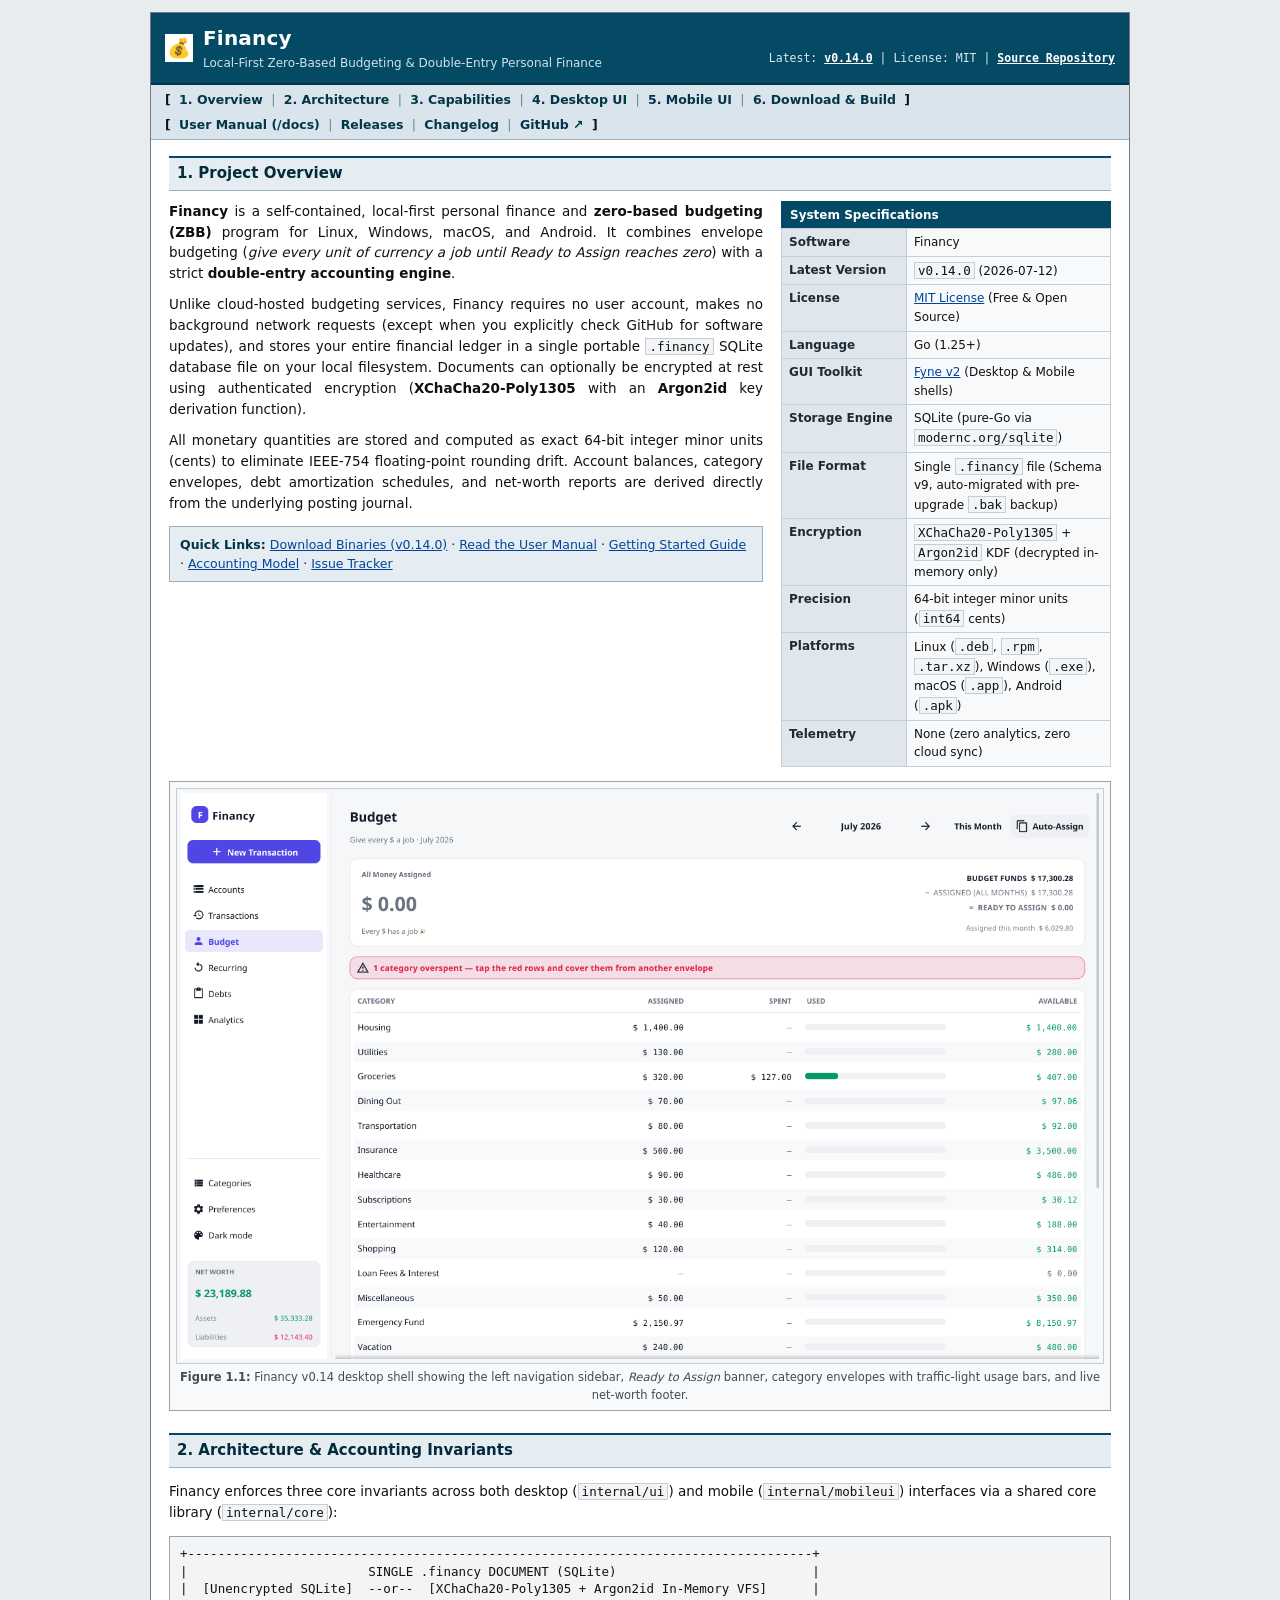
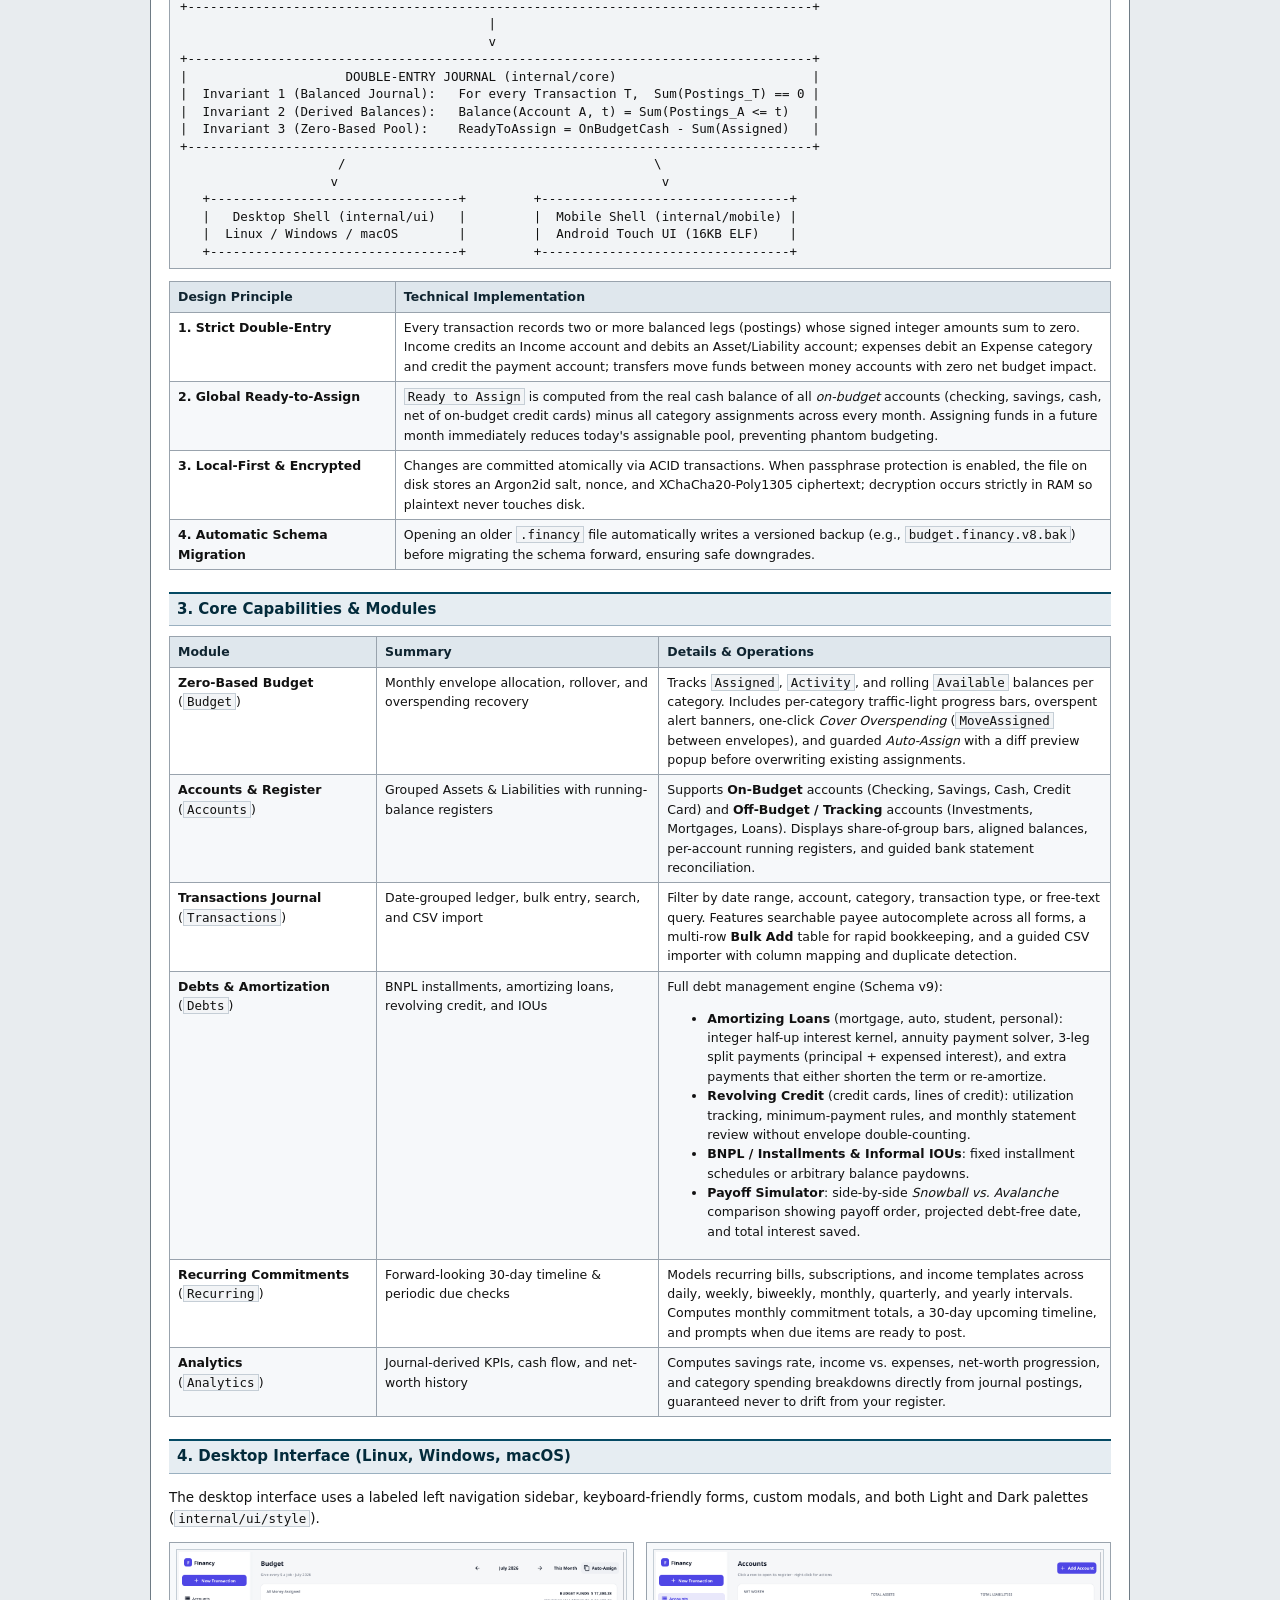
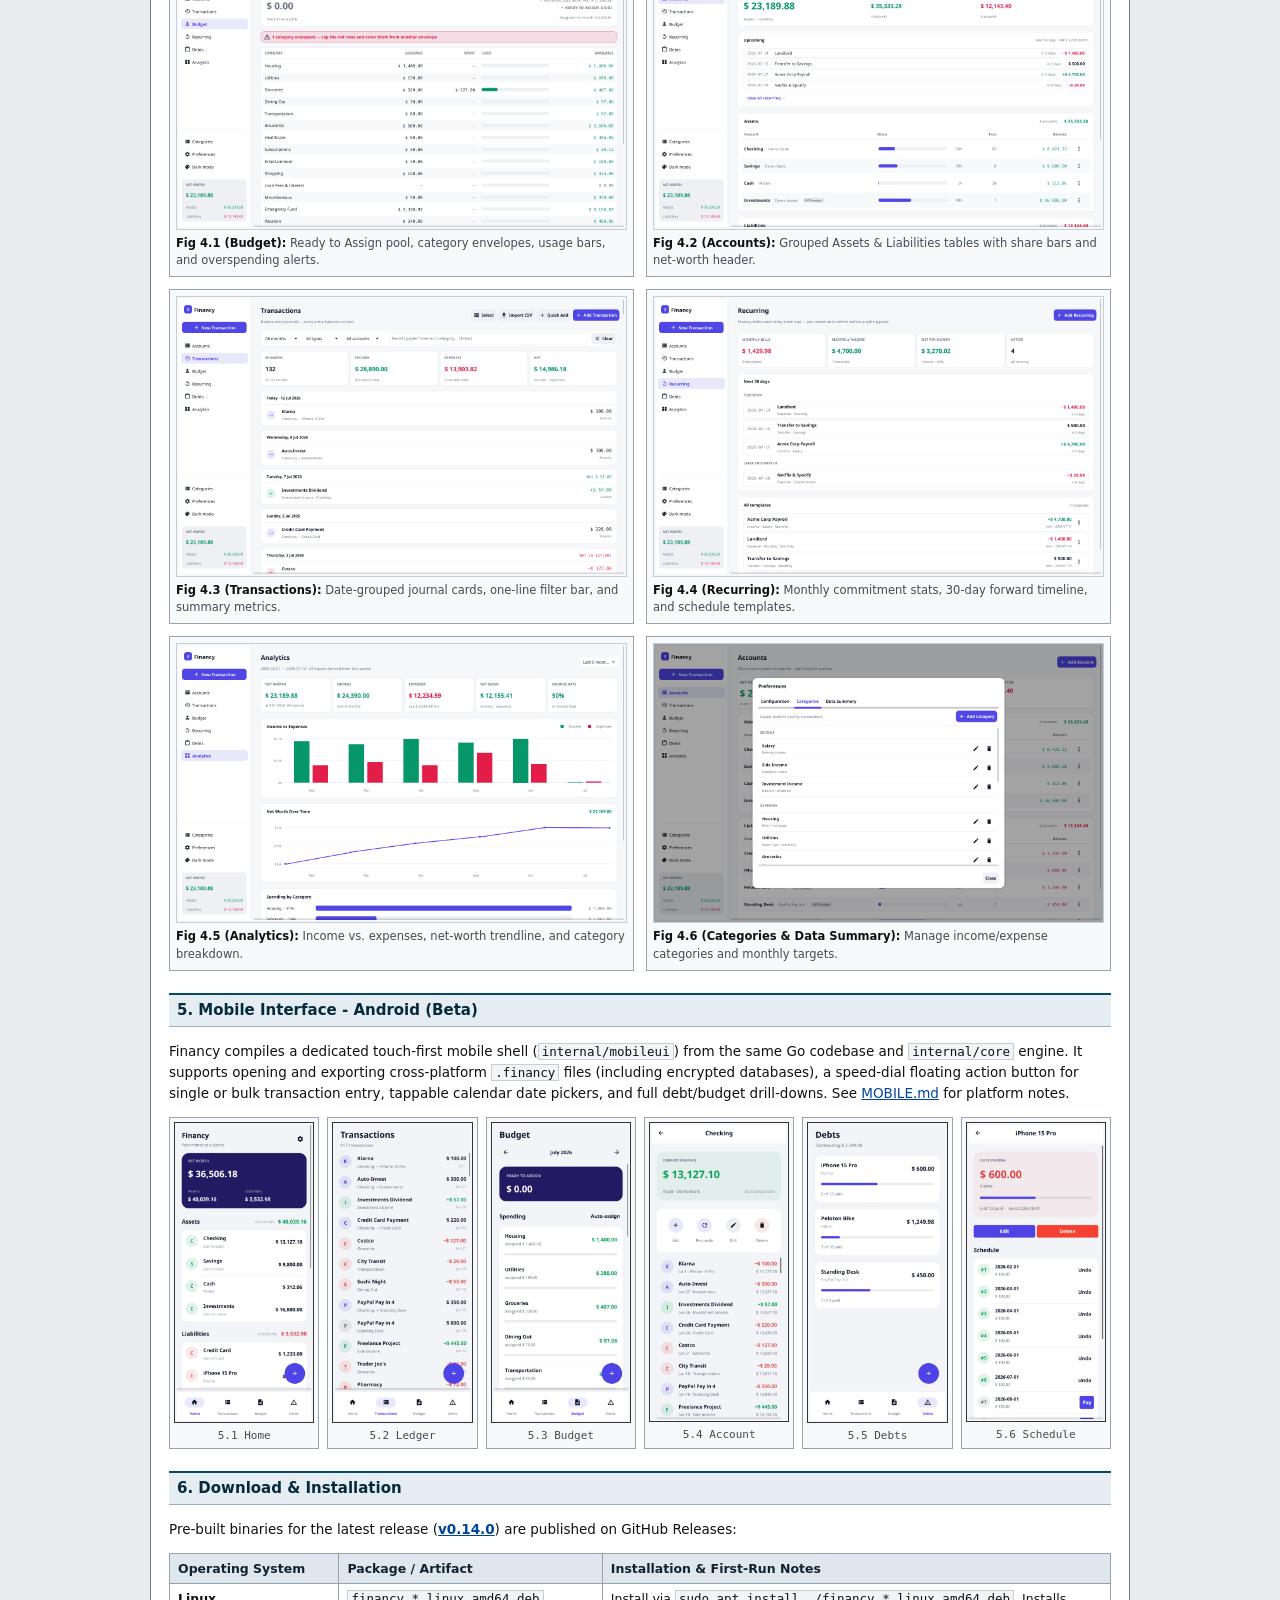
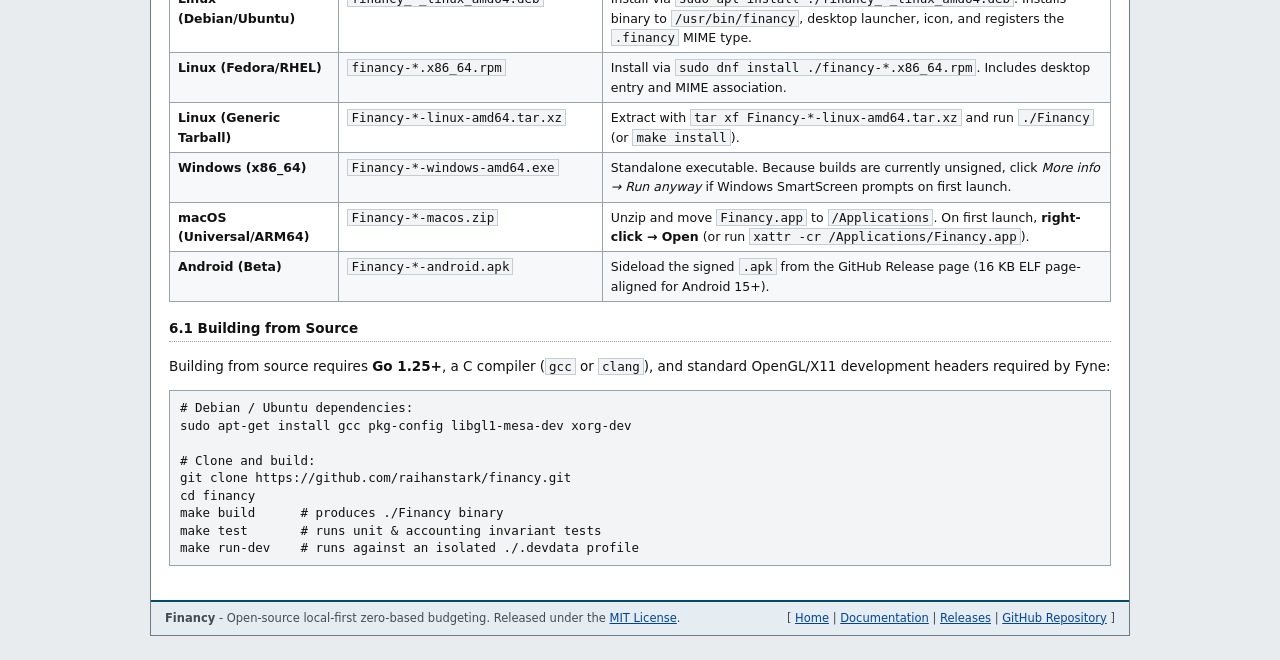
<file: site/index.html>
<!DOCTYPE html>
<html lang="en">
<head>
  <meta charset="UTF-8" />
  <meta name="viewport" content="width=device-width, initial-scale=1.0" />
  <title>Financy - Local-First Zero-Based Budgeting &amp; Double-Entry Accounting</title>
  <meta name="description" content="Financy is a free, open-source, local-first zero-based budgeting (ZBB) application for desktop and Android backed by strict double-entry accounting and a single SQLite file with optional XChaCha20-Poly1305 encryption." />

  <meta property="og:title" content="Financy - Local-First Zero-Based Budgeting" />
  <meta property="og:description" content="Open-source zero-based budgeting backed by double-entry accounting. Single SQLite file, optional XChaCha20-Poly1305 encryption, no cloud, MIT licensed." />
  <meta property="og:type" content="website" />
  <meta property="og:image" content="screenshots/budget.png" />

  <link rel="icon" type="image/png" href="icon.png" />
  <link rel="stylesheet" href="style.css" />
</head>
<body>
  <div class="page">

    <!-- Top Project Banner -->
    <header class="banner">
      <div class="banner-title">
        <img class="banner-logo" src="icon.png" alt="Financy icon" width="28" height="28" />
        <div>
          <h1><a href="./">Financy</a></h1>
          <div class="banner-tagline">Local-First Zero-Based Budgeting &amp; Double-Entry Personal Finance</div>
        </div>
      </div>
      <div class="banner-meta">
        Latest: <a href="https://github.com/raihanstark/financy/releases/latest">v0.14.0</a> |
        License: MIT |
        <a href="https://github.com/raihanstark/financy">Source Repository</a>
      </div>
    </header>

    <!-- Dense Utilitarian Navigation Bar -->
    <nav class="navbar" aria-label="Primary navigation">
      <div>
        [ <a href="#overview">1. Overview</a>
        <span class="nav-sep">|</span>
        <a href="#architecture">2. Architecture</a>
        <span class="nav-sep">|</span>
        <a href="#features">3. Capabilities</a>
        <span class="nav-sep">|</span>
        <a href="#screenshots">4. Desktop UI</a>
        <span class="nav-sep">|</span>
        <a href="#mobile">5. Mobile UI</a>
        <span class="nav-sep">|</span>
        <a href="#download">6. Download &amp; Build</a> ]
      </div>
      <div>
        [ <a href="docs/">User Manual (/docs)</a>
        <span class="nav-sep">|</span>
        <a href="https://github.com/raihanstark/financy/releases/latest">Releases</a>
        <span class="nav-sep">|</span>
        <a href="https://github.com/raihanstark/financy/blob/main/CHANGELOG.md">Changelog</a>
        <span class="nav-sep">|</span>
        <a href="https://github.com/raihanstark/financy">GitHub ↗</a> ]
      </div>
    </nav>

    <main class="content">

      <!-- 1. Overview & Technical Fact Sheet -->
      <section id="overview">
        <h2 class="sec-head" style="margin-top: 0;">1. Project Overview</h2>

        <div class="intro-layout">
          <div class="abstract">
            <p>
              <strong>Financy</strong> is a self-contained, local-first personal finance and
              <strong>zero-based budgeting (ZBB)</strong> program for Linux, Windows, macOS,
              and Android. It combines envelope budgeting (<em>give every unit of currency a job
              until Ready to Assign reaches zero</em>) with a strict <strong>double-entry
              accounting engine</strong>.
            </p>
            <p>
              Unlike cloud-hosted budgeting services, Financy requires no user account,
              makes no background network requests (except when you explicitly check GitHub
              for software updates), and stores your entire financial ledger in a single
              portable <code>.financy</code> SQLite database file on your local filesystem.
              Documents can optionally be encrypted at rest using authenticated encryption
              (<strong>XChaCha20-Poly1305</strong> with an <strong>Argon2id</strong> key derivation function).
            </p>
            <p>
              All monetary quantities are stored and computed as exact 64-bit integer minor
              units (cents) to eliminate IEEE-754 floating-point rounding drift. Account
              balances, category envelopes, debt amortization schedules, and net-worth reports
              are derived directly from the underlying posting journal.
            </p>

            <div class="quick-links">
              <strong>Quick Links:</strong>
              <a href="https://github.com/raihanstark/financy/releases/latest">Download Binaries (v0.14.0)</a> ·
              <a href="docs/">Read the User Manual</a> ·
              <a href="docs/introduction/getting-started/">Getting Started Guide</a> ·
              <a href="docs/introduction/concepts/">Accounting Model</a> ·
              <a href="https://github.com/raihanstark/financy/issues">Issue Tracker</a>
            </div>
          </div>

          <aside>
            <table class="factsheet">
              <caption>System Specifications</caption>
              <tbody>
                <tr>
                  <th>Software</th>
                  <td>Financy</td>
                </tr>
                <tr>
                  <th>Latest Version</th>
                  <td><code>v0.14.0</code> (2026-07-12)</td>
                </tr>
                <tr>
                  <th>License</th>
                  <td><a href="https://github.com/raihanstark/financy/blob/main/LICENSE">MIT License</a> (Free &amp; Open Source)</td>
                </tr>
                <tr>
                  <th>Language</th>
                  <td>Go (1.25+)</td>
                </tr>
                <tr>
                  <th>GUI Toolkit</th>
                  <td><a href="https://fyne.io">Fyne v2</a> (Desktop &amp; Mobile shells)</td>
                </tr>
                <tr>
                  <th>Storage Engine</th>
                  <td>SQLite (pure-Go via <code>modernc.org/sqlite</code>)</td>
                </tr>
                <tr>
                  <th>File Format</th>
                  <td>Single <code>.financy</code> file (Schema v9, auto-migrated with pre-upgrade <code>.bak</code> backup)</td>
                </tr>
                <tr>
                  <th>Encryption</th>
                  <td><code>XChaCha20-Poly1305</code> + <code>Argon2id</code> KDF (decrypted in-memory only)</td>
                </tr>
                <tr>
                  <th>Precision</th>
                  <td>64-bit integer minor units (<code>int64</code> cents)</td>
                </tr>
                <tr>
                  <th>Platforms</th>
                  <td>Linux (<code>.deb</code>, <code>.rpm</code>, <code>.tar.xz</code>), Windows (<code>.exe</code>), macOS (<code>.app</code>), Android (<code>.apk</code>)</td>
                </tr>
                <tr>
                  <th>Telemetry</th>
                  <td>None (zero analytics, zero cloud sync)</td>
                </tr>
              </tbody>
            </table>
          </aside>
        </div>

        <div class="hero-fig">
          <img src="screenshots/budget.png" alt="Financy desktop zero-based budget view" width="1100" />
          <div class="fig-cap">
            <strong>Figure 1.1:</strong> Financy v0.14 desktop shell showing the left navigation sidebar,
            <em>Ready to Assign</em> banner, category envelopes with traffic-light usage bars, and live net-worth footer.
          </div>
        </div>
      </section>

      <!-- 2. System Architecture & Accounting Guarantees -->
      <section id="architecture">
        <h2 class="sec-head">2. Architecture &amp; Accounting Invariants</h2>
        <p>
          Financy enforces three core invariants across both desktop (<code>internal/ui</code>)
          and mobile (<code>internal/mobileui</code>) interfaces via a shared core library
          (<code>internal/core</code>):
        </p>

<pre><code>+-----------------------------------------------------------------------------------+
|                        SINGLE .financy DOCUMENT (SQLite)                          |
|  [Unencrypted SQLite]  --or--  [XChaCha20-Poly1305 + Argon2id In-Memory VFS]      |
+-----------------------------------------------------------------------------------+
                                         |
                                         v
+-----------------------------------------------------------------------------------+
|                     DOUBLE-ENTRY JOURNAL (internal/core)                          |
|  Invariant 1 (Balanced Journal):   For every Transaction T,  Sum(Postings_T) == 0 |
|  Invariant 2 (Derived Balances):   Balance(Account A, t) = Sum(Postings_A &lt;= t)   |
|  Invariant 3 (Zero-Based Pool):    ReadyToAssign = OnBudgetCash - Sum(Assigned)   |
+-----------------------------------------------------------------------------------+
                     /                                         \
                    v                                           v
   +---------------------------------+         +---------------------------------+
   |   Desktop Shell (internal/ui)   |         |  Mobile Shell (internal/mobile) |
   |  Linux / Windows / macOS        |         |  Android Touch UI (16KB ELF)    |
   +---------------------------------+         +---------------------------------+</code></pre>

        <table class="datatable">
          <thead>
            <tr>
              <th style="width: 24%;">Design Principle</th>
              <th>Technical Implementation</th>
            </tr>
          </thead>
          <tbody>
            <tr>
              <td><strong>1. Strict Double-Entry</strong></td>
              <td>
                Every transaction records two or more balanced legs (postings) whose signed integer amounts sum to zero.
                Income credits an Income account and debits an Asset/Liability account; expenses debit an Expense
                category and credit the payment account; transfers move funds between money accounts with zero net budget impact.
              </td>
            </tr>
            <tr>
              <td><strong>2. Global Ready-to-Assign</strong></td>
              <td>
                <code>Ready to Assign</code> is computed from the real cash balance of all <em>on-budget</em> accounts
                (checking, savings, cash, net of on-budget credit cards) minus all category assignments across every month.
                Assigning funds in a future month immediately reduces today's assignable pool, preventing phantom budgeting.
              </td>
            </tr>
            <tr>
              <td><strong>3. Local-First &amp; Encrypted</strong></td>
              <td>
                Changes are committed atomically via ACID transactions. When passphrase protection is enabled,
                the file on disk stores an Argon2id salt, nonce, and XChaCha20-Poly1305 ciphertext; decryption occurs
                strictly in RAM so plaintext never touches disk.
              </td>
            </tr>
            <tr>
              <td><strong>4. Automatic Schema Migration</strong></td>
              <td>
                Opening an older <code>.financy</code> file automatically writes a versioned backup
                (e.g., <code>budget.financy.v8.bak</code>) before migrating the schema forward, ensuring safe downgrades.
              </td>
            </tr>
          </tbody>
        </table>
      </section>

      <!-- 3. Core Capabilities -->
      <section id="features">
        <h2 class="sec-head">3. Core Capabilities &amp; Modules</h2>

        <table class="datatable">
          <thead>
            <tr>
              <th style="width: 22%;">Module</th>
              <th style="width: 30%;">Summary</th>
              <th>Details &amp; Operations</th>
            </tr>
          </thead>
          <tbody>
            <tr>
              <td><strong>Zero-Based Budget</strong><br />(<code>Budget</code>)</td>
              <td>Monthly envelope allocation, rollover, and overspending recovery</td>
              <td>
                Tracks <code>Assigned</code>, <code>Activity</code>, and rolling <code>Available</code> balances per category.
                Includes per-category traffic-light progress bars, overspent alert banners, one-click
                <em>Cover Overspending</em> (<code>MoveAssigned</code> between envelopes), and guarded <em>Auto-Assign</em>
                with a diff preview popup before overwriting existing assignments.
              </td>
            </tr>
            <tr>
              <td><strong>Accounts &amp; Register</strong><br />(<code>Accounts</code>)</td>
              <td>Grouped Assets &amp; Liabilities with running-balance registers</td>
              <td>
                Supports <strong>On-Budget</strong> accounts (Checking, Savings, Cash, Credit Card) and
                <strong>Off-Budget / Tracking</strong> accounts (Investments, Mortgages, Loans). Displays share-of-group
                bars, aligned balances, per-account running registers, and guided bank statement reconciliation.
              </td>
            </tr>
            <tr>
              <td><strong>Transactions Journal</strong><br />(<code>Transactions</code>)</td>
              <td>Date-grouped ledger, bulk entry, search, and CSV import</td>
              <td>
                Filter by date range, account, category, transaction type, or free-text query. Features searchable
                payee autocomplete across all forms, a multi-row <strong>Bulk Add</strong> table for rapid bookkeeping,
                and a guided CSV importer with column mapping and duplicate detection.
              </td>
            </tr>
            <tr>
              <td><strong>Debts &amp; Amortization</strong><br />(<code>Debts</code>)</td>
              <td>BNPL installments, amortizing loans, revolving credit, and IOUs</td>
              <td>
                Full debt management engine (Schema v9):
                <ul>
                  <li><strong>Amortizing Loans</strong> (mortgage, auto, student, personal): integer half-up interest kernel, annuity payment solver, 3-leg split payments (principal + expensed interest), and extra payments that either shorten the term or re-amortize.</li>
                  <li><strong>Revolving Credit</strong> (credit cards, lines of credit): utilization tracking, minimum-payment rules, and monthly statement review without envelope double-counting.</li>
                  <li><strong>BNPL / Installments &amp; Informal IOUs</strong>: fixed installment schedules or arbitrary balance paydowns.</li>
                  <li><strong>Payoff Simulator</strong>: side-by-side <em>Snowball vs. Avalanche</em> comparison showing payoff order, projected debt-free date, and total interest saved.</li>
                </ul>
              </td>
            </tr>
            <tr>
              <td><strong>Recurring Commitments</strong><br />(<code>Recurring</code>)</td>
              <td>Forward-looking 30-day timeline &amp; periodic due checks</td>
              <td>
                Models recurring bills, subscriptions, and income templates across daily, weekly, biweekly, monthly,
                quarterly, and yearly intervals. Computes monthly commitment totals, a 30-day upcoming timeline,
                and prompts when due items are ready to post.
              </td>
            </tr>
            <tr>
              <td><strong>Analytics</strong><br />(<code>Analytics</code>)</td>
              <td>Journal-derived KPIs, cash flow, and net-worth history</td>
              <td>
                Computes savings rate, income vs. expenses, net-worth progression, and category spending breakdowns
                directly from journal postings, guaranteed never to drift from your register.
              </td>
            </tr>
          </tbody>
        </table>
      </section>

      <!-- 4. Desktop User Interface Screenshots -->
      <section id="screenshots">
        <h2 class="sec-head">4. Desktop Interface (Linux, Windows, macOS)</h2>
        <p>
          The desktop interface uses a labeled left navigation sidebar, keyboard-friendly forms, custom modals,
          and both Light and Dark palettes (<code>internal/ui/style</code>).
        </p>

        <div class="fig-grid">
          <figure class="fig-box">
            <a href="screenshots/budget.png"><img src="screenshots/budget.png" alt="Desktop Budget screen" loading="lazy" /></a>
            <figcaption><strong>Fig 4.1 (Budget):</strong> Ready to Assign pool, category envelopes, usage bars, and overspending alerts.</figcaption>
          </figure>
          <figure class="fig-box">
            <a href="screenshots/accounts.png"><img src="screenshots/accounts.png" alt="Desktop Accounts screen" loading="lazy" /></a>
            <figcaption><strong>Fig 4.2 (Accounts):</strong> Grouped Assets &amp; Liabilities tables with share bars and net-worth header.</figcaption>
          </figure>
          <figure class="fig-box">
            <a href="screenshots/transactions.png"><img src="screenshots/transactions.png" alt="Desktop Transactions screen" loading="lazy" /></a>
            <figcaption><strong>Fig 4.3 (Transactions):</strong> Date-grouped journal cards, one-line filter bar, and summary metrics.</figcaption>
          </figure>
          <figure class="fig-box">
            <a href="screenshots/recurring.png"><img src="screenshots/recurring.png" alt="Desktop Recurring screen" loading="lazy" /></a>
            <figcaption><strong>Fig 4.4 (Recurring):</strong> Monthly commitment stats, 30-day forward timeline, and schedule templates.</figcaption>
          </figure>
          <figure class="fig-box">
            <a href="screenshots/analytics.png"><img src="screenshots/analytics.png" alt="Desktop Analytics screen" loading="lazy" /></a>
            <figcaption><strong>Fig 4.5 (Analytics):</strong> Income vs. expenses, net-worth trendline, and category breakdown.</figcaption>
          </figure>
          <figure class="fig-box">
            <a href="screenshots/categories.png"><img src="screenshots/categories.png" alt="Desktop Categories screen" loading="lazy" /></a>
            <figcaption><strong>Fig 4.6 (Categories &amp; Data Summary):</strong> Manage income/expense categories and monthly targets.</figcaption>
          </figure>
        </div>
      </section>

      <!-- 5. Mobile User Interface (Android) -->
      <section id="mobile">
        <h2 class="sec-head">5. Mobile Interface - Android (Beta)</h2>
        <p>
          Financy compiles a dedicated touch-first mobile shell (<code>internal/mobileui</code>) from the same Go
          codebase and <code>internal/core</code> engine. It supports opening and exporting cross-platform
          <code>.financy</code> files (including encrypted databases), a speed-dial floating action button for single
          or bulk transaction entry, tappable calendar date pickers, and full debt/budget drill-downs.
          See <a href="https://github.com/raihanstark/financy/blob/main/MOBILE.md">MOBILE.md</a> for platform notes.
        </p>

        <div class="mobile-grid">
          <figure class="mobile-box">
            <a href="screenshots/mobile/home.png"><img src="screenshots/mobile/home.png" alt="Mobile Home screen" loading="lazy" /></a>
            <figcaption>5.1 Home</figcaption>
          </figure>
          <figure class="mobile-box">
            <a href="screenshots/mobile/transactions.png"><img src="screenshots/mobile/transactions.png" alt="Mobile Transactions screen" loading="lazy" /></a>
            <figcaption>5.2 Ledger</figcaption>
          </figure>
          <figure class="mobile-box">
            <a href="screenshots/mobile/budget.png"><img src="screenshots/mobile/budget.png" alt="Mobile Budget screen" loading="lazy" /></a>
            <figcaption>5.3 Budget</figcaption>
          </figure>
          <figure class="mobile-box">
            <a href="screenshots/mobile/account.png"><img src="screenshots/mobile/account.png" alt="Mobile Account register" loading="lazy" /></a>
            <figcaption>5.4 Account</figcaption>
          </figure>
          <figure class="mobile-box">
            <a href="screenshots/mobile/debts.png"><img src="screenshots/mobile/debts.png" alt="Mobile Debts overview" loading="lazy" /></a>
            <figcaption>5.5 Debts</figcaption>
          </figure>
          <figure class="mobile-box">
            <a href="screenshots/mobile/debt.png"><img src="screenshots/mobile/debt.png" alt="Mobile Debt detail" loading="lazy" /></a>
            <figcaption>5.6 Schedule</figcaption>
          </figure>
        </div>
      </section>

      <!-- 6. Download, Packages & Building from Source -->
      <section id="download">
        <h2 class="sec-head">6. Download &amp; Installation</h2>
        <p>
          Pre-built binaries for the latest release (<a href="https://github.com/raihanstark/financy/releases/latest"><strong>v0.14.0</strong></a>)
          are published on GitHub Releases:
        </p>

        <table class="datatable">
          <thead>
            <tr>
              <th style="width: 18%;">Operating System</th>
              <th style="width: 28%;">Package / Artifact</th>
              <th>Installation &amp; First-Run Notes</th>
            </tr>
          </thead>
          <tbody>
            <tr>
              <td><strong>Linux (Debian/Ubuntu)</strong></td>
              <td><code>financy_*_linux_amd64.deb</code></td>
              <td>
                Install via <code>sudo apt install ./financy_*_linux_amd64.deb</code>. Installs binary to
                <code>/usr/bin/financy</code>, desktop launcher, icon, and registers the <code>.financy</code> MIME type.
              </td>
            </tr>
            <tr>
              <td><strong>Linux (Fedora/RHEL)</strong></td>
              <td><code>financy-*.x86_64.rpm</code></td>
              <td>
                Install via <code>sudo dnf install ./financy-*.x86_64.rpm</code>. Includes desktop entry and MIME association.
              </td>
            </tr>
            <tr>
              <td><strong>Linux (Generic Tarball)</strong></td>
              <td><code>Financy-*-linux-amd64.tar.xz</code></td>
              <td>
                Extract with <code>tar xf Financy-*-linux-amd64.tar.xz</code> and run <code>./Financy</code> (or <code>make install</code>).
              </td>
            </tr>
            <tr>
              <td><strong>Windows (x86_64)</strong></td>
              <td><code>Financy-*-windows-amd64.exe</code></td>
              <td>
                Standalone executable. Because builds are currently unsigned, click
                <em>More info &rarr; Run anyway</em> if Windows SmartScreen prompts on first launch.
              </td>
            </tr>
            <tr>
              <td><strong>macOS (Universal/ARM64)</strong></td>
              <td><code>Financy-*-macos.zip</code></td>
              <td>
                Unzip and move <code>Financy.app</code> to <code>/Applications</code>. On first launch,
                <strong>right-click &rarr; Open</strong> (or run <code>xattr -cr /Applications/Financy.app</code>).
              </td>
            </tr>
            <tr>
              <td><strong>Android (Beta)</strong></td>
              <td><code>Financy-*-android.apk</code></td>
              <td>
                Sideload the signed <code>.apk</code> from the GitHub Release page (16 KB ELF page-aligned for Android 15+).
              </td>
            </tr>
          </tbody>
        </table>

        <h3 class="sub-head">6.1 Building from Source</h3>
        <p>
          Building from source requires <strong>Go 1.25+</strong>, a C compiler (<code>gcc</code> or <code>clang</code>),
          and standard OpenGL/X11 development headers required by Fyne:
        </p>

<pre><code># Debian / Ubuntu dependencies:
sudo apt-get install gcc pkg-config libgl1-mesa-dev xorg-dev

# Clone and build:
git clone https://github.com/raihanstark/financy.git
cd financy
make build      # produces ./Financy binary
make test       # runs unit &amp; accounting invariant tests
make run-dev    # runs against an isolated ./.devdata profile</code></pre>
      </section>

    </main>

    <!-- Classic Footer -->
    <footer class="footer">
      <div>
        <strong>Financy</strong> - Open-source local-first zero-based budgeting.
        Released under the <a href="https://github.com/raihanstark/financy/blob/main/LICENSE">MIT License</a>.
      </div>
      <div>
        [ <a href="./">Home</a>
        | <a href="docs/">Documentation</a>
        | <a href="https://github.com/raihanstark/financy/releases">Releases</a>
        | <a href="https://github.com/raihanstark/financy">GitHub Repository</a> ]
      </div>
    </footer>

  </div>
</body>
</html>
</file>
<file: site/style.css>
/* ==========================================================================
   Financy - Classic Open Source Project Stylesheet (SQLite / OpenBSD / Lua)
   Pure utilitarian HTML & CSS. No frameworks, no webfont bloat, no fluff.
   ========================================================================== */

:root {
  --page-bg:      #e8ecef;
  --doc-bg:       #ffffff;
  --banner-bg:    #044a64;
  --banner-dark:  #033549;
  --subbar-bg:    #d9e4ec;
  --subbar-bdr:   #9ab0c0;
  --sec-bg:       #e6edf2;
  --sec-bdr:      #044a64;
  --tbl-hdr:      #dfe7ed;
  --tbl-alt:      #f6f8fa;
  --box-bg:       #f7f9fb;
  --code-bg:      #f2f4f6;
  --border:       #99a3ad;
  --border-light: #c5ced6;
  --text:         #111111;
  --text-dim:     #444b52;
  --link:         #004499;
  --link-visited: #4a2c6b;
  --link-hover:   #002266;
  --ok:           #0b6623;
  --warn-bg:      #fffbe6;
  --warn-bdr:     #c9a227;
}

* {
  box-sizing: border-box;
}

html, body {
  margin: 0;
  padding: 0;
  background-color: var(--page-bg);
  color: var(--text);
  font-family: Verdana, "DejaVu Sans", "Bitstream Vera Sans", Tahoma, Geneva, Arial, sans-serif;
  font-size: 13.5px;
  line-height: 1.55;
}

a:link {
  color: var(--link);
  text-decoration: underline;
}
a:visited {
  color: var(--link-visited);
}
a:hover, a:active {
  color: var(--link-hover);
  background-color: #e6eff7;
}

code, pre, tt, kbd, .mono {
  font-family: "DejaVu Sans Mono", "Liberation Mono", "Courier New", Courier, monospace;
  font-size: 12.5px;
}

code, tt {
  background-color: var(--code-bg);
  border: 1px solid var(--border-light);
  padding: 0 3px;
}

pre {
  background-color: var(--code-bg);
  border: 1px solid var(--border);
  padding: 8px 10px;
  overflow-x: auto;
  line-height: 1.4;
  margin: 8px 0 12px;
}
pre code {
  background: none;
  border: 0;
  padding: 0;
}

hr {
  border: 0;
  border-top: 1px solid var(--border);
  margin: 18px 0;
}

/* ---- Outer Page Container ---- */
.page {
  max-width: 980px;
  margin: 12px auto 24px;
  background-color: var(--doc-bg);
  border: 1px solid #6e7b85;
}

/* ---- Top Banner (SQLite / OpenBSD header bar) ---- */
.banner {
  background-color: var(--banner-bg);
  color: #ffffff;
  padding: 10px 14px;
  border-bottom: 2px solid var(--banner-dark);
  display: flex;
  justify-content: space-between;
  align-items: baseline;
  flex-wrap: wrap;
  gap: 8px;
}

.banner-title {
  display: flex;
  align-items: center;
  gap: 10px;
}

.banner-logo {
  width: 28px;
  height: 28px;
  border: 1px solid rgba(255, 255, 255, 0.5);
  background: #ffffff;
  vertical-align: middle;
}

.banner h1 {
  margin: 0;
  font-size: 20px;
  font-weight: bold;
  letter-spacing: 0.2px;
  color: #ffffff;
}

.banner h1 a {
  color: #ffffff;
  text-decoration: none;
}
.banner h1 a:hover {
  background: transparent;
  text-decoration: underline;
}

.banner-tagline {
  font-size: 12px;
  color: #d0e2ec;
  font-weight: normal;
}

.banner-meta {
  font-family: "DejaVu Sans Mono", "Courier New", monospace;
  font-size: 11.5px;
  color: #d9eaf2;
}
.banner-meta a {
  color: #ffffff;
  font-weight: bold;
}
.banner-meta a:hover {
  background: var(--banner-dark);
}

/* ---- Dense Utilitarian Navigation Bar ---- */
.navbar {
  background-color: var(--subbar-bg);
  border-bottom: 1px solid var(--subbar-bdr);
  padding: 5px 14px;
  font-size: 12.5px;
  font-weight: bold;
  display: flex;
  justify-content: space-between;
  flex-wrap: wrap;
  gap: 6px;
}

.navbar a:link,
.navbar a:visited {
  color: #033549;
  text-decoration: none;
  padding: 1px 4px;
}
.navbar a:hover {
  text-decoration: underline;
  background-color: #c2d4e2;
}
.nav-sep {
  color: #6c8294;
  font-weight: normal;
}

/* ---- Main Document Content ---- */
.content {
  padding: 16px 18px 22px;
}

/* ---- Overview Two-Column Split (Abstract + Fact Sheet) ---- */
.intro-layout {
  display: grid;
  grid-template-columns: 1fr 330px;
  gap: 18px;
  align-items: start;
}

.abstract p {
  margin: 0 0 10px;
  text-align: justify;
}

.quick-links {
  margin: 12px 0;
  padding: 8px 10px;
  background-color: var(--sec-bg);
  border: 1px solid var(--subbar-bdr);
  font-size: 12.5px;
}
.quick-links strong {
  color: var(--banner-dark);
}

/* ---- Project Fact Sheet Box ---- */
.factsheet {
  width: 100%;
  border-collapse: collapse;
  border: 1px solid var(--border);
  font-size: 12px;
  background-color: var(--box-bg);
}
.factsheet caption {
  background-color: var(--banner-bg);
  color: #ffffff;
  font-weight: bold;
  padding: 4px 8px;
  text-align: left;
  border: 1px solid var(--banner-bg);
  border-bottom: 0;
}
.factsheet th,
.factsheet td {
  border: 1px solid var(--border-light);
  padding: 4px 7px;
  vertical-align: top;
  text-align: left;
}
.factsheet th {
  background-color: var(--tbl-hdr);
  width: 38%;
  font-weight: bold;
  color: #1c2b36;
  white-space: nowrap;
}

/* ---- Section Headings ---- */
h2.sec-head {
  font-size: 15px;
  font-weight: bold;
  color: #032b3b;
  background-color: var(--sec-bg);
  border-top: 2px solid var(--sec-bdr);
  border-bottom: 1px solid var(--subbar-bdr);
  padding: 4px 8px;
  margin: 22px 0 10px;
}

h3.sub-head {
  font-size: 13.5px;
  font-weight: bold;
  color: #111111;
  border-bottom: 1px dotted var(--border);
  padding-bottom: 2px;
  margin: 16px 0 8px;
}

/* ---- Standard Bordered Data Tables ---- */
table.datatable {
  width: 100%;
  border-collapse: collapse;
  border: 1px solid var(--border);
  margin: 8px 0 14px;
  font-size: 12.5px;
}
table.datatable th,
table.datatable td {
  border: 1px solid var(--border);
  padding: 5px 8px;
  text-align: left;
  vertical-align: top;
}
table.datatable th {
  background-color: var(--tbl-hdr);
  color: #0f2430;
  font-weight: bold;
}
table.datatable tr:nth-child(even) td {
  background-color: var(--tbl-alt);
}

/* ---- Notice / Callout Box ---- */
.notice {
  background-color: var(--warn-bg);
  border: 1px solid var(--warn-bdr);
  padding: 7px 10px;
  margin: 10px 0;
  font-size: 12.5px;
}

/* ---- Screenshots / Figures ---- */
.hero-fig {
  border: 1px solid var(--border);
  background-color: var(--box-bg);
  padding: 6px;
  margin: 14px 0;
}
.hero-fig img {
  display: block;
  width: 100%;
  height: auto;
  border: 1px solid var(--border-light);
}
.hero-fig .fig-cap {
  font-size: 11.5px;
  color: var(--text-dim);
  padding-top: 5px;
  text-align: center;
}

.fig-grid {
  display: grid;
  grid-template-columns: 1fr 1fr;
  gap: 12px;
  margin: 10px 0;
}
.fig-box {
  margin: 0;
  border: 1px solid var(--border);
  background-color: var(--box-bg);
  padding: 6px;
}
.fig-box img {
  display: block;
  width: 100%;
  height: auto;
  border: 1px solid var(--border-light);
}
.fig-box figcaption {
  font-size: 11.5px;
  color: var(--text-dim);
  padding-top: 5px;
}
.fig-box figcaption strong {
  color: var(--text);
}

/* ---- Mobile Screenshots Strip ---- */
.mobile-grid {
  display: grid;
  grid-template-columns: repeat(6, 1fr);
  gap: 8px;
  margin: 10px 0;
}
.mobile-box {
  margin: 0;
  border: 1px solid var(--border);
  background-color: var(--box-bg);
  padding: 4px;
  text-align: center;
}
.mobile-box img {
  display: block;
  width: 100%;
  height: auto;
  border: 1px solid #333333;
}
.mobile-box figcaption {
  font-size: 11px;
  color: var(--text-dim);
  padding-top: 4px;
  font-family: "DejaVu Sans Mono", monospace;
}

/* ---- Footer ---- */
.footer {
  border-top: 2px solid var(--banner-bg);
  background-color: var(--sec-bg);
  padding: 8px 14px;
  font-size: 11.5px;
  color: var(--text-dim);
  display: flex;
  justify-content: space-between;
  flex-wrap: wrap;
  gap: 8px;
}

/* ---- Responsive Fallback for Small Screens ---- */
@media (max-width: 780px) {
  .page {
    margin: 0;
    border-left: 0;
    border-right: 0;
  }
  .intro-layout {
    grid-template-columns: 1fr;
  }
  .fig-grid {
    grid-template-columns: 1fr;
  }
  .mobile-grid {
    grid-template-columns: repeat(3, 1fr);
  }
}

@media (max-width: 480px) {
  .mobile-grid {
    grid-template-columns: repeat(2, 1fr);
  }
}
</file>
